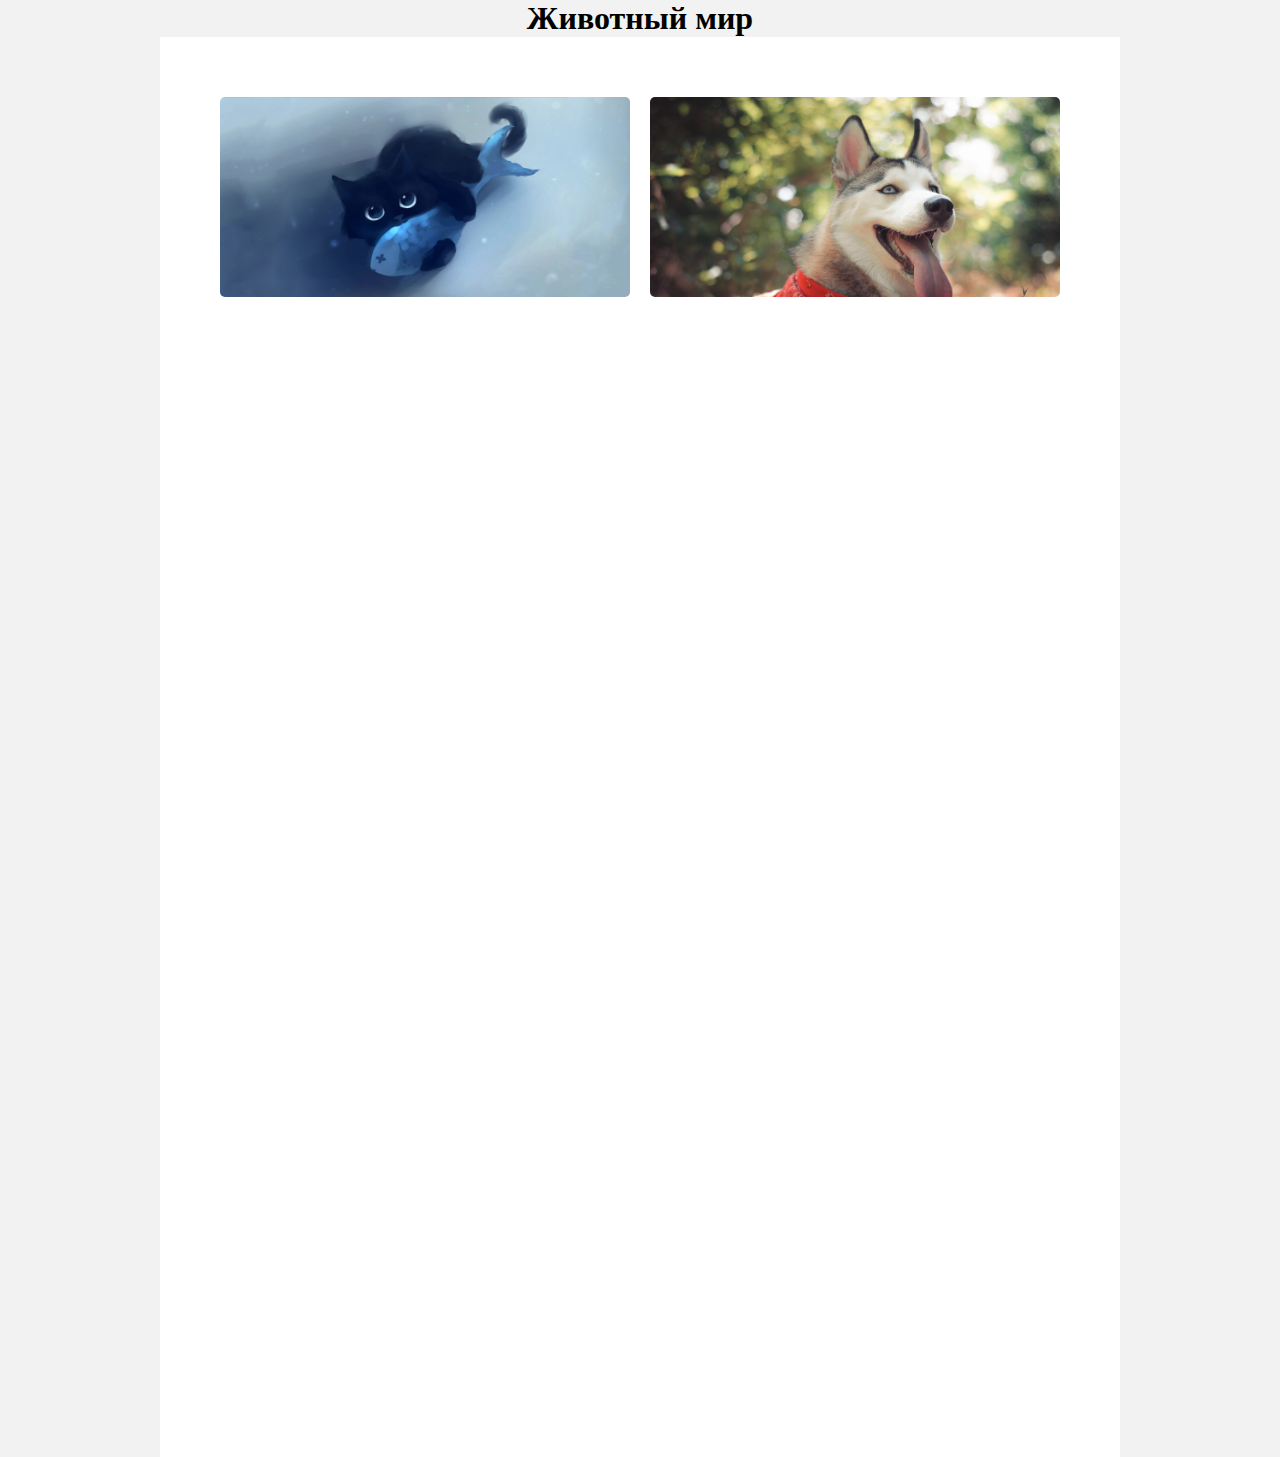
<file: project2/index.html>
<!DOCTYPE html>
<html lang="en">
<head>
    <meta charset="UTF-8">
    <meta http-equiv="X-UA-Compatible" content="IE=edge">
    <meta name="viewport" content="width=device-width, initial-scale=1.0">
    <title>Gallery</title>
    <link rel="stylesheet" href="./style/style.css">
    <link rel="stylesheet" href="./style/media.css">
</head>
<body>
    <header>
        <h1>Животный мир</h1>
    </header>
    <main>
        <div class="item item-1"></div>
        <div class="item item-2"></div>
        <div class="item item-3"></div>
        <div class="item item-4"></div>
        <div class="item item-5"></div>
        <div class="item item-6"></div>
        <div class="item item-7"></div>
        <div class="item item-8"></div>
        <div class="item item-9"></div>
        <div class="item item-10"></div>
        <div class="item item-11"></div>
        <div class="item item-12"></div>
    </main>
    
</body>
</html>

<!-- 
    бывают блочные и строчные элементы:
    1. Блочные занимают 100% ширины родительского блока
    2. Строчные же занимаются столько ширины, сколько им требуется

    Строчные элементы можно использовать внутри блочных, но не наоборот.
    Блочные можно исользовать внутри блочных.

    Д/З. 
-->
</file>
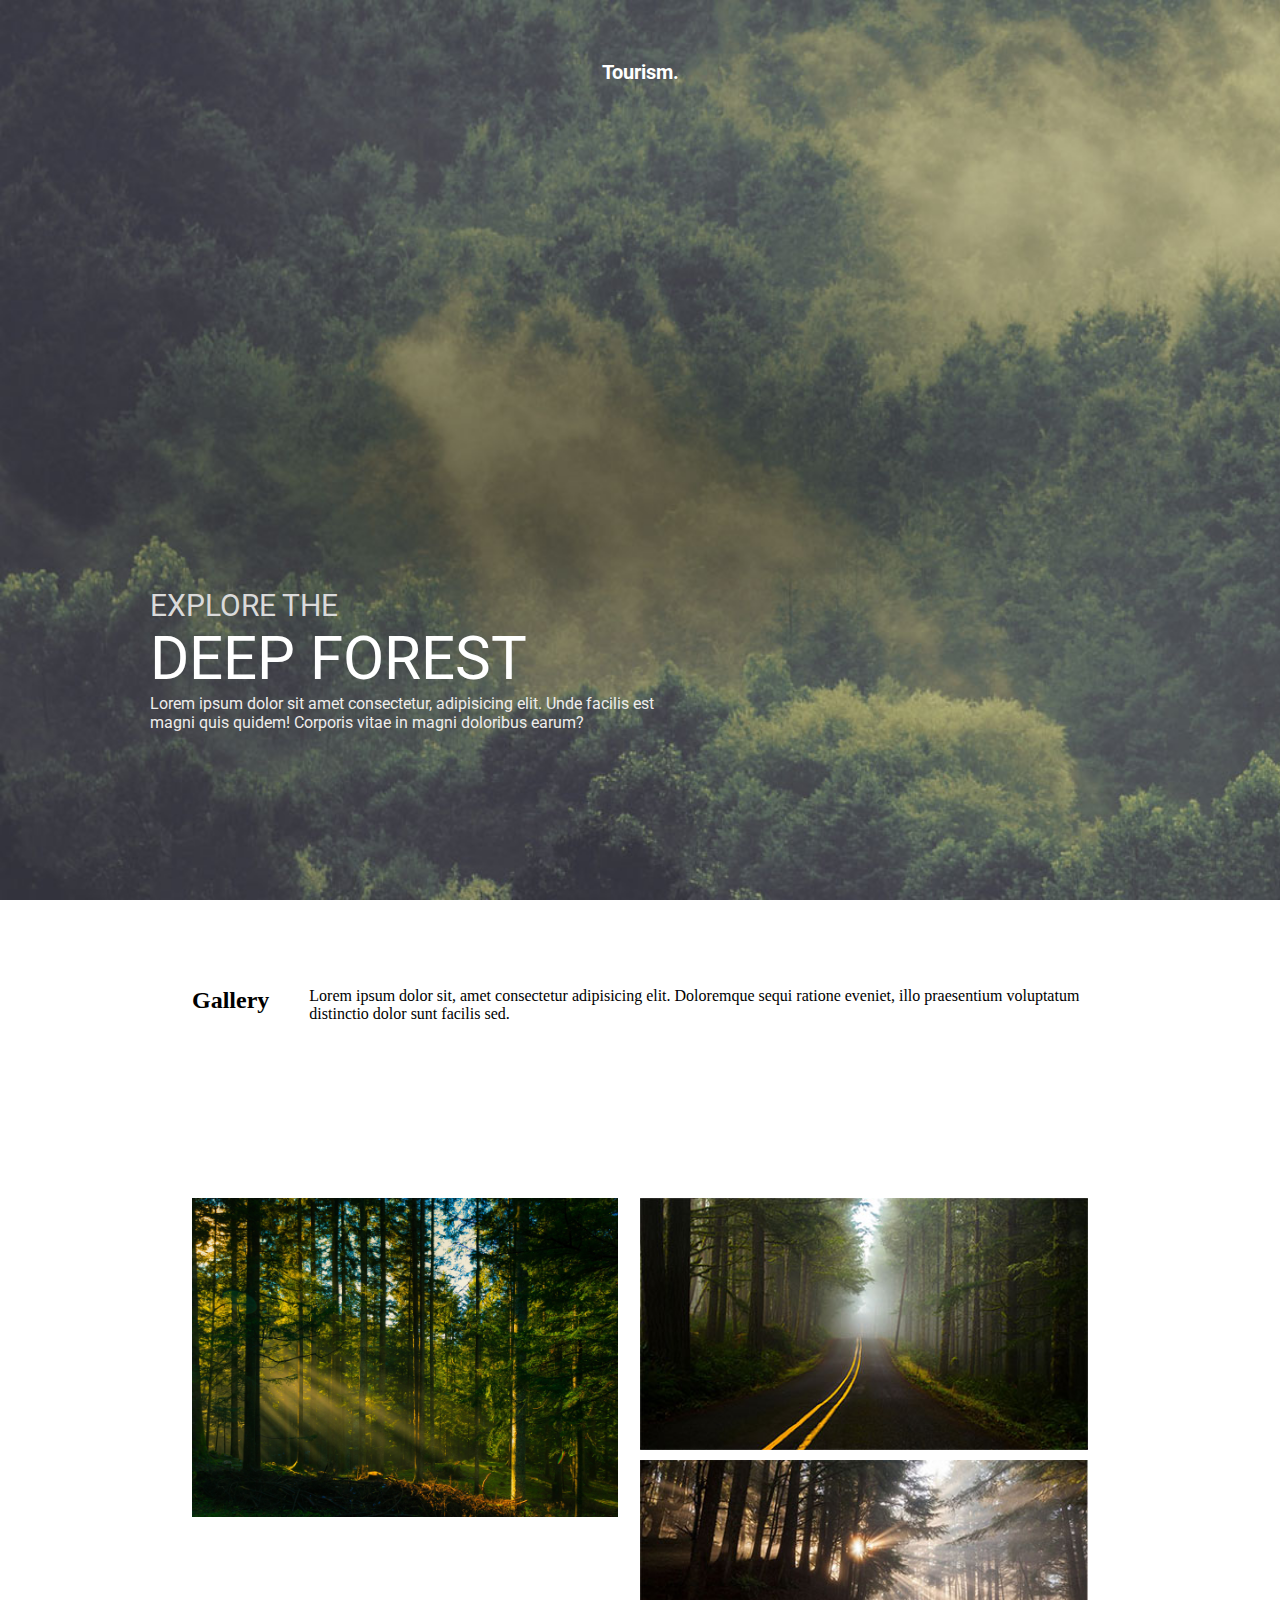
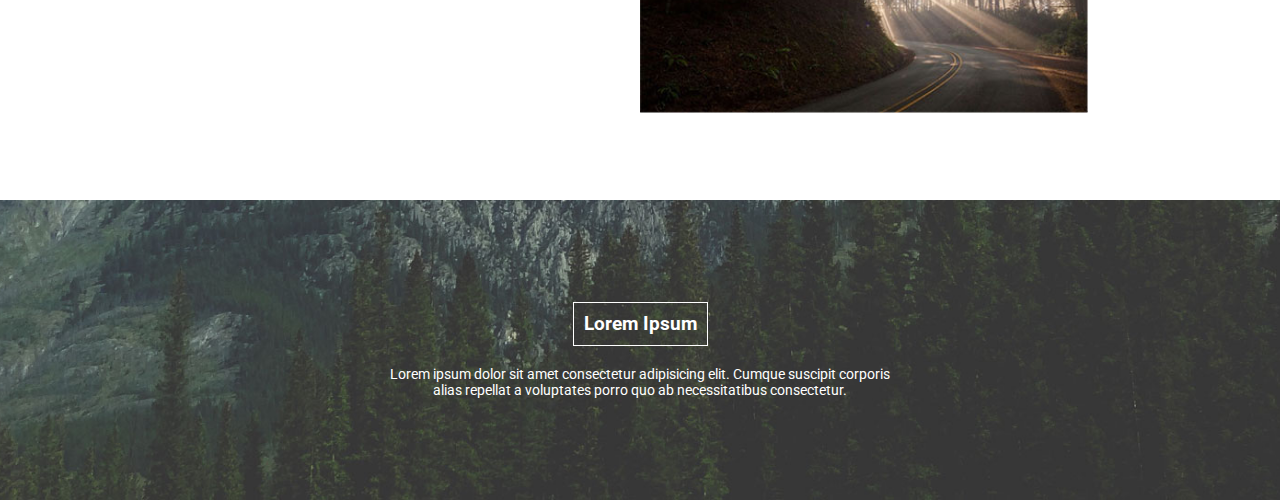
<file: project3/index.html>
<!DOCTYPE html>
<html lang="en">

<head>
    <meta charset="UTF-8">
    <meta http-equiv="X-UA-Compatible" content="IE=edge">
    <meta name="viewport" content="width=device-width, initial-scale=1.0">
    <title>Document</title>
    <link rel="preconnect" href="https://fonts.googleapis.com">
    <link rel="preconnect" href="https://fonts.gstatic.com" crossorigin>
    <link href="https://fonts.googleapis.com/css2?family=Roboto:wght@300&display=swap" rel="stylesheet">
    <link rel="stylesheet" href="./style/style.css">
    <link rel="stylesheet" href="./style/media.css">
</head>

<body>
    <!-- Туризм. Первая часть -->
    <header>
        <h1>Tourism.</h1>
        <div class="header-text">
            <p class="text-first">Explore The</p>
            <p class="text-second">Deep Forest</p>
            <p class="text-third">Lorem ipsum dolor sit amet consectetur, adipisicing elit.
                Unde facilis est magni quis quidem! Corporis
                vitae in magni doloribus earum?</p>
        </div>
    </header>
    <!-- Туризм. Вторая часть -->
    <main>
        <section class="gallery-text">
            <h2>Gallery</h2>
            <p>Lorem ipsum dolor sit, amet consectetur adipisicing elit. Doloremque sequi ratione eveniet, illo
                praesentium voluptatum distinctio dolor sunt facilis sed.</p>
        </section>
        <section class="gallery-img">
            <div class="gallery-left">
                <img src="./img/img21.jpg" class="first-img" alt="">
            </div>
            <div class="gallery-right">
                <img src="./img/img22.jpg" class="second-img" alt="">
                <img src="./img/img23.jpg" class="third-img" alt="">
            </div>
        </section>
    </main>
    <!-- Туризм. Третья часть -->
    <footer>
        <h3>Lorem Ipsum</h3>
        <p>Lorem ipsum dolor sit amet consectetur adipisicing elit. Cumque suscipit corporis alias repellat a voluptates
            porro quo ab necessitatibus consectetur.</p>
    </footer>
</body>

</html>
<!-- 

    Ctrl+A - выделить всё
    Ctrl+K+F - отформатировать код
    Ctrl + / - добавить

    header - шапка сайта
    main - основная/информационная часть сайта
    footer - подвал сайта
    section - какая-либо секция 
    article - статья, небольшой блок сайта
    
    Задание:  h3 и p в колонку
 -->
</file>
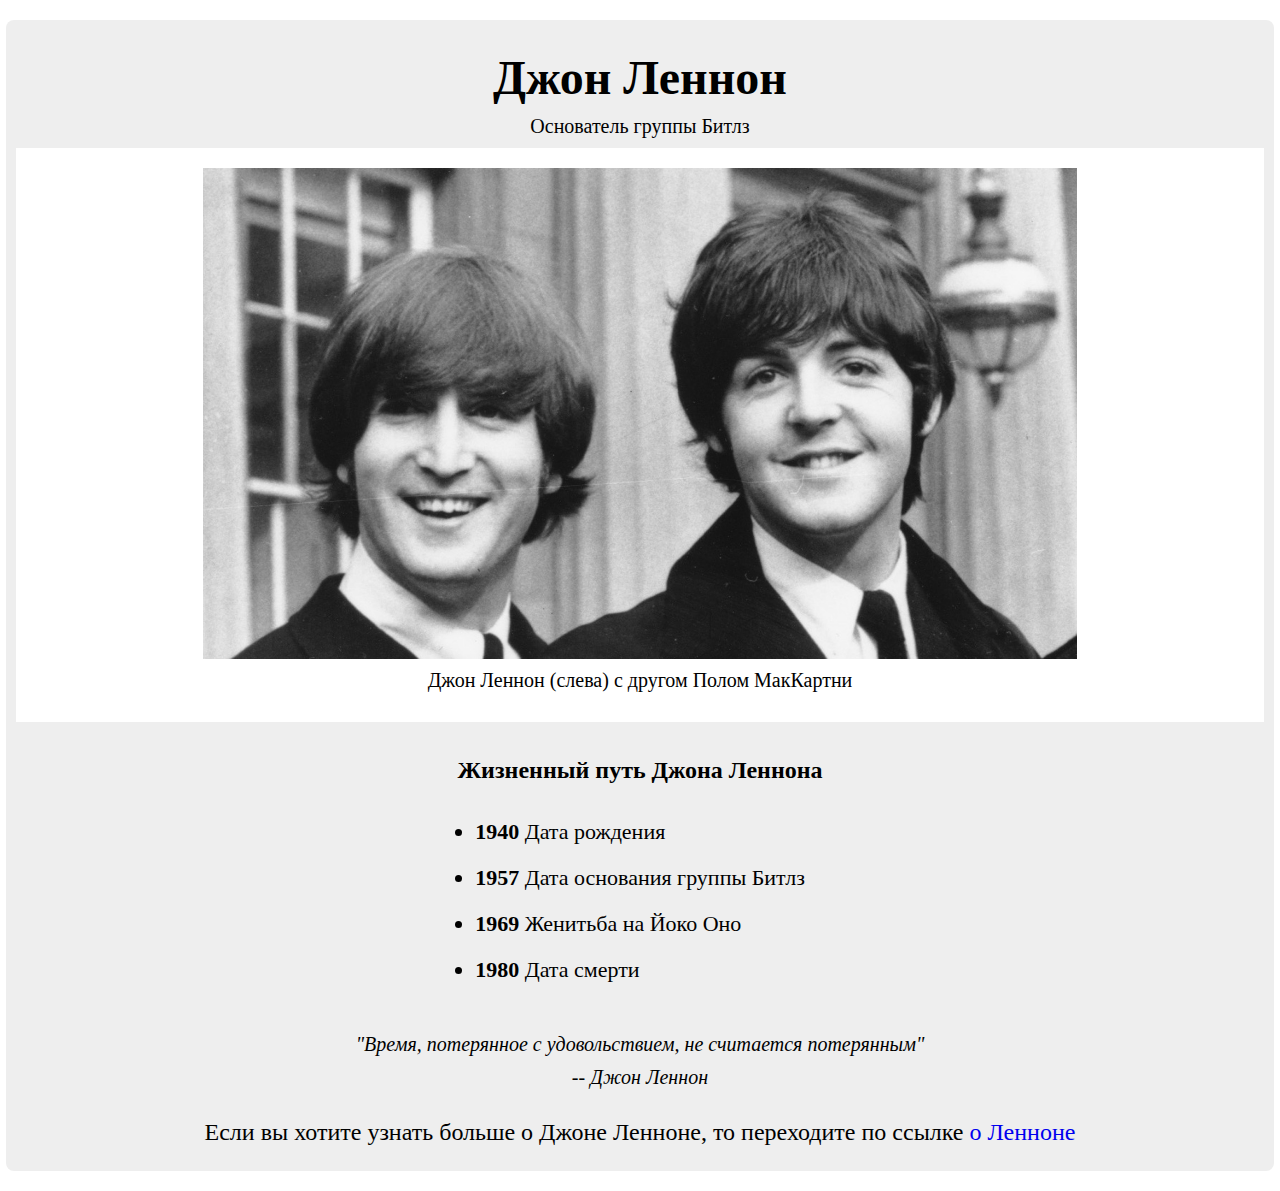
<file: project4/index.html>
<!DOCTYPE html>
<html lang="en">

<head>
    <meta charset="UTF-8">
    <meta http-equiv="X-UA-Compatible" content="IE=edge">
    <meta name="viewport" content="width=device-width, initial-scale=1.0">
    <title>John Lennon</title>
    <link rel="stylesheet" href="./style.css">
</head>

<body>
    <main>
        <h1>Джон Леннон</h1>
        <p>Основатель группы Битлз</p>

        <section class="photo">
            <img src="./img1.jpg" alt="">
            <p>Джон Леннон (слева) с другом Полом МакКартни</p>
        </section>

        <section class="timeline">
            <h2>Жизненный путь Джона Леннона</h2>
            <ul>
                <li>
                    <strong>1940</strong> Дата рождения
                </li>
                <li>
                    <strong>1957 </strong> Дата основания группы Битлз
                </li>
                <li>
                    <strong>1969</strong> Женитьба на Йоко Оно
                </li>
                <li>
                    <strong>1980</strong> Дата смерти
                </li>
            </ul>
        </section>

        <section class="quote">
            <p>"Время, потерянное с удовольствием, не считается потерянным"</p>
            <p>-- Джон Леннон</p>
        </section>

        <p class="more-info">
            Если вы хотите узнать больше о Джоне Ленноне, то переходите по ссылке
            <a target="_blank"
            href="https://ru.wikipedia.org/wiki/%D0%9B%D0%B5%D0%BD%D0%BD%D0%BE%D0%BD,_%D0%94%D0%B6%D0%BE%D0%BD">
            о Ленноне
            </a>
        </p>

    </main>
</body>

</html>

<!-- 
    ДЗ. Адаптировать страничку под экраны телефонов
    freecodecamp Responsive Web Design Principles, Flexbox
 -->
</file>
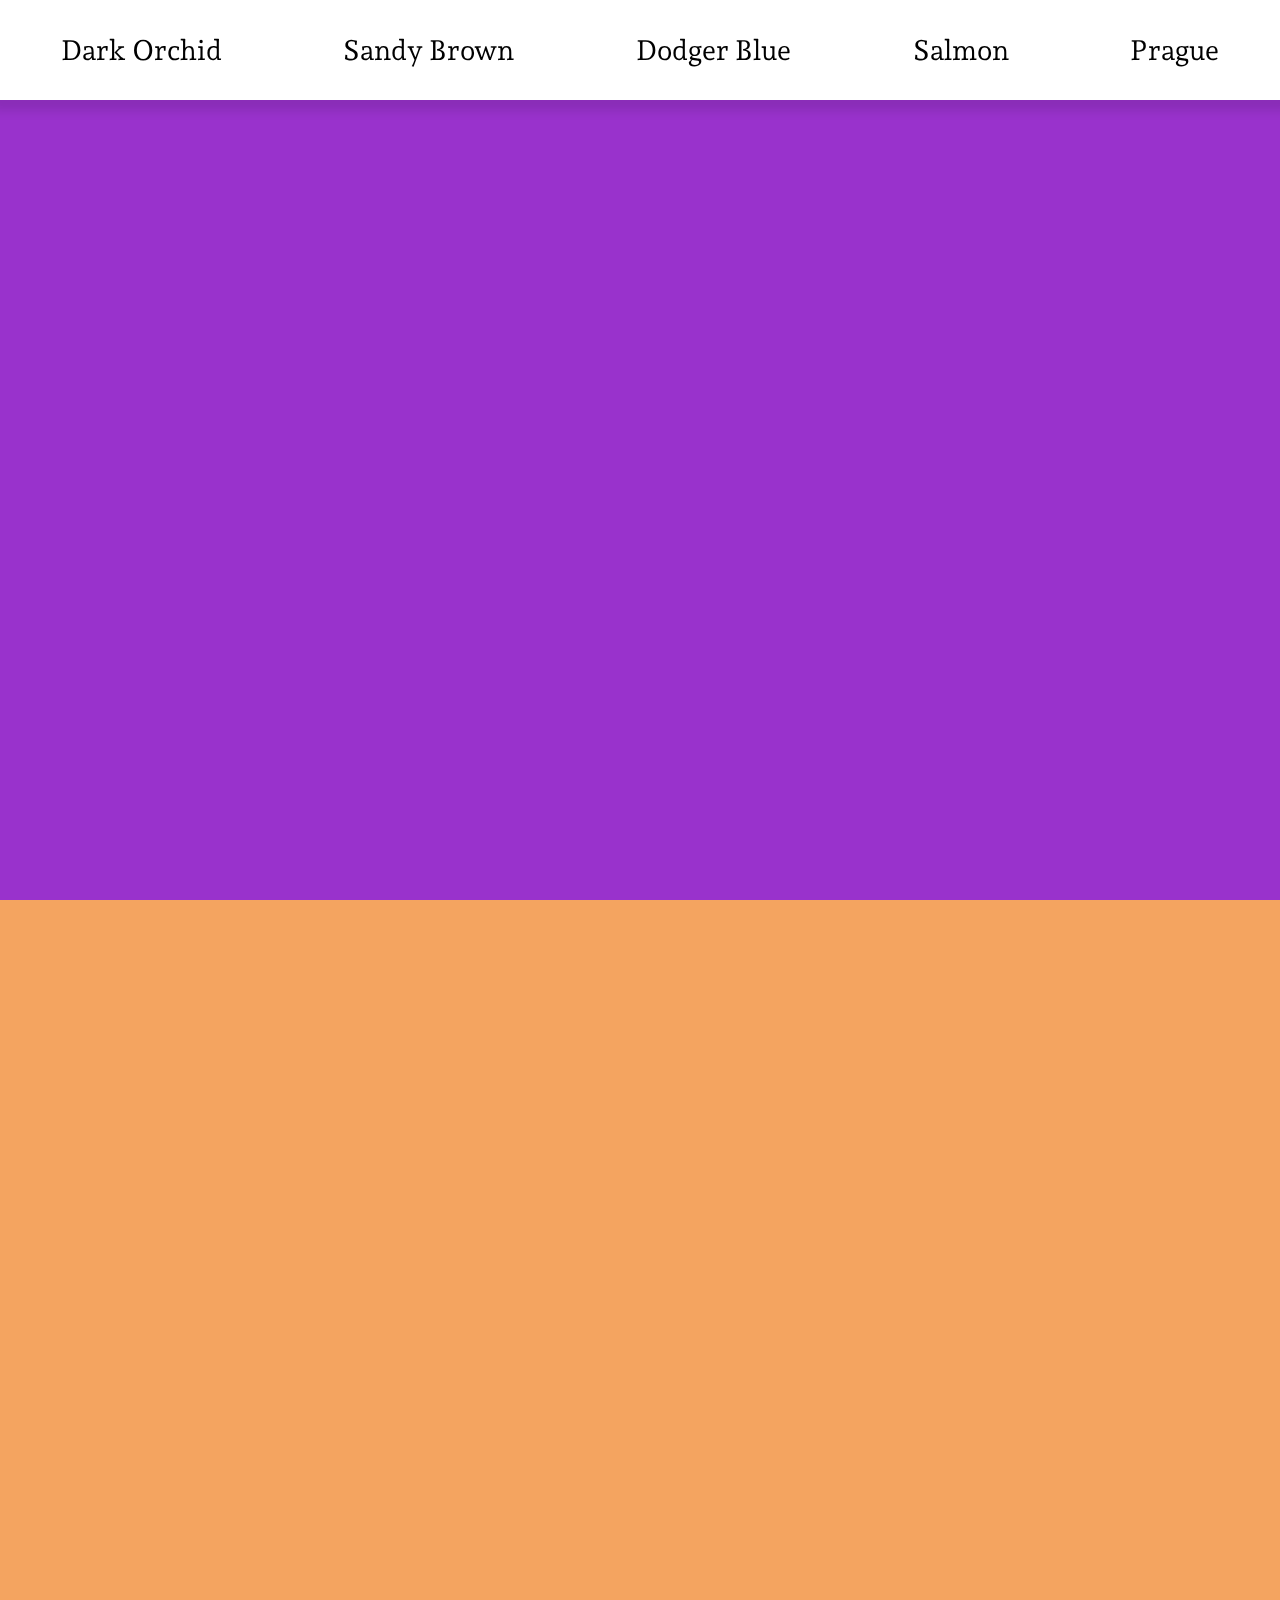
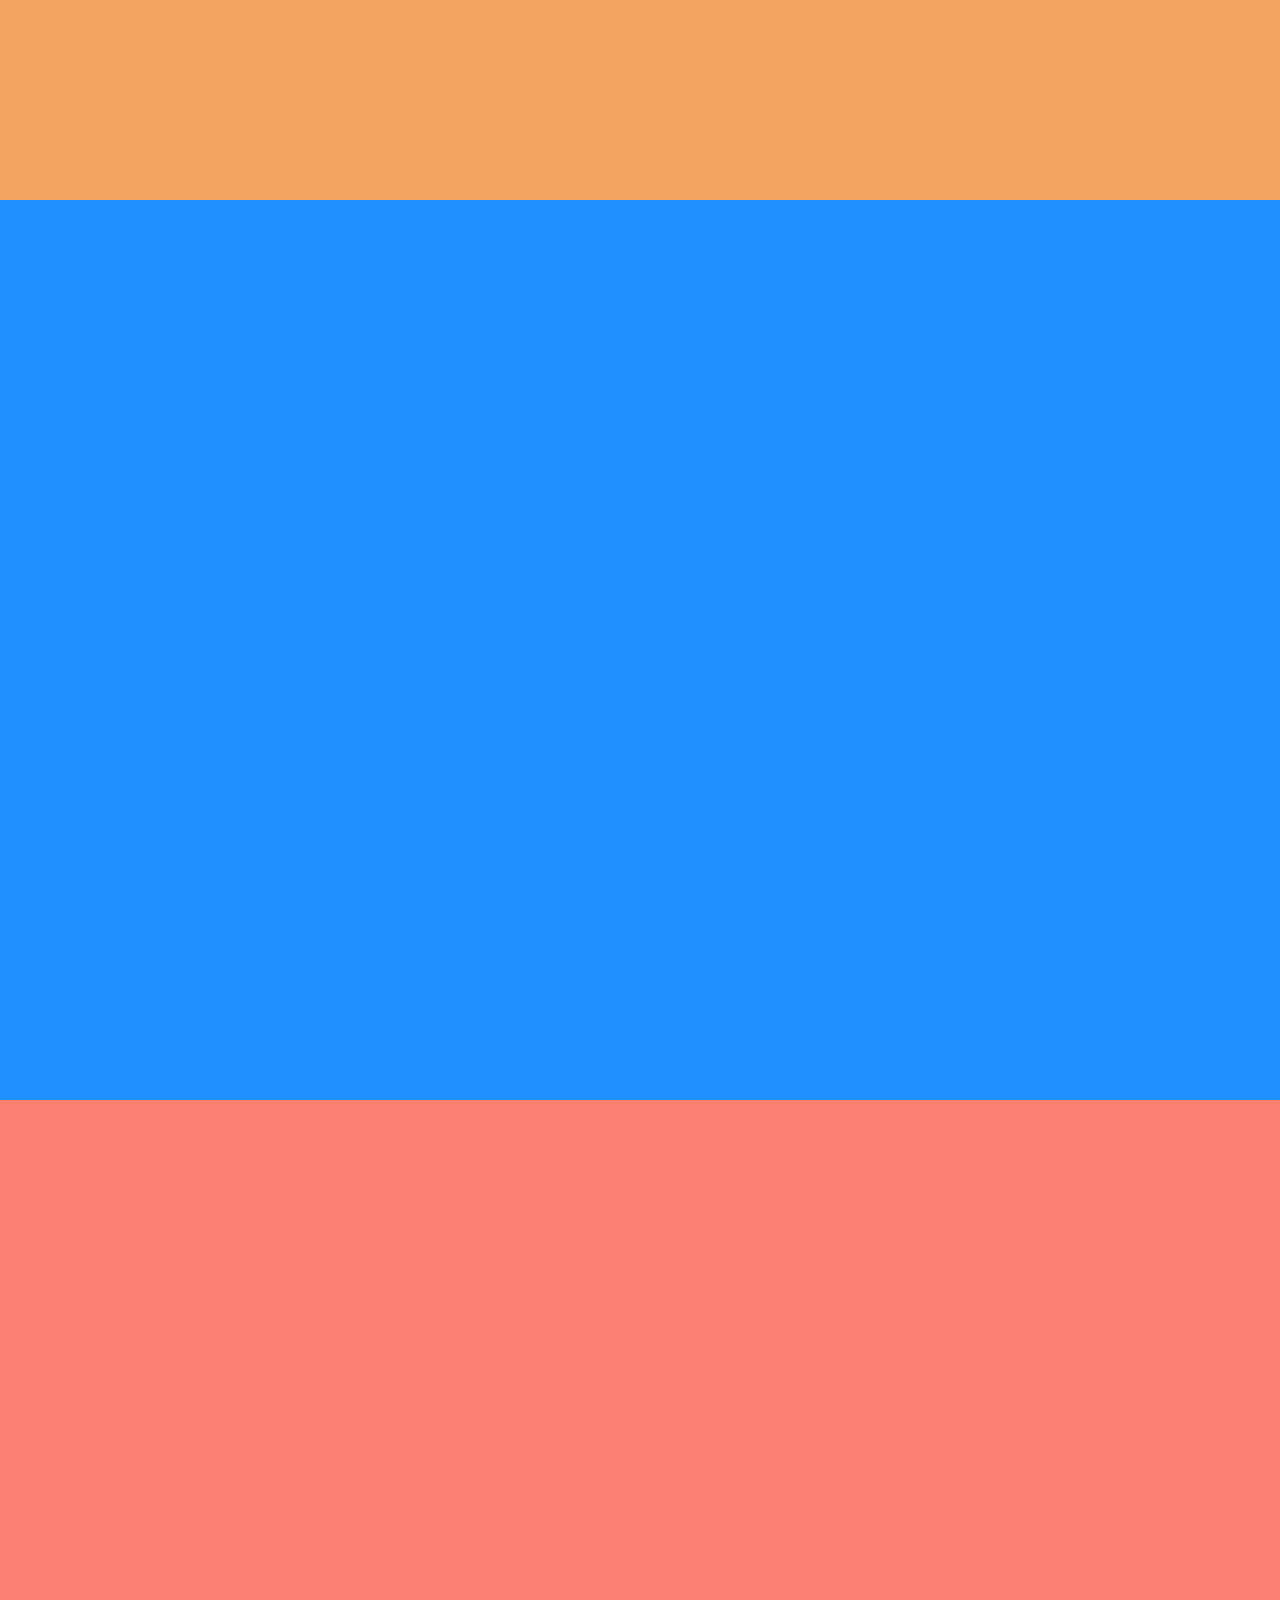
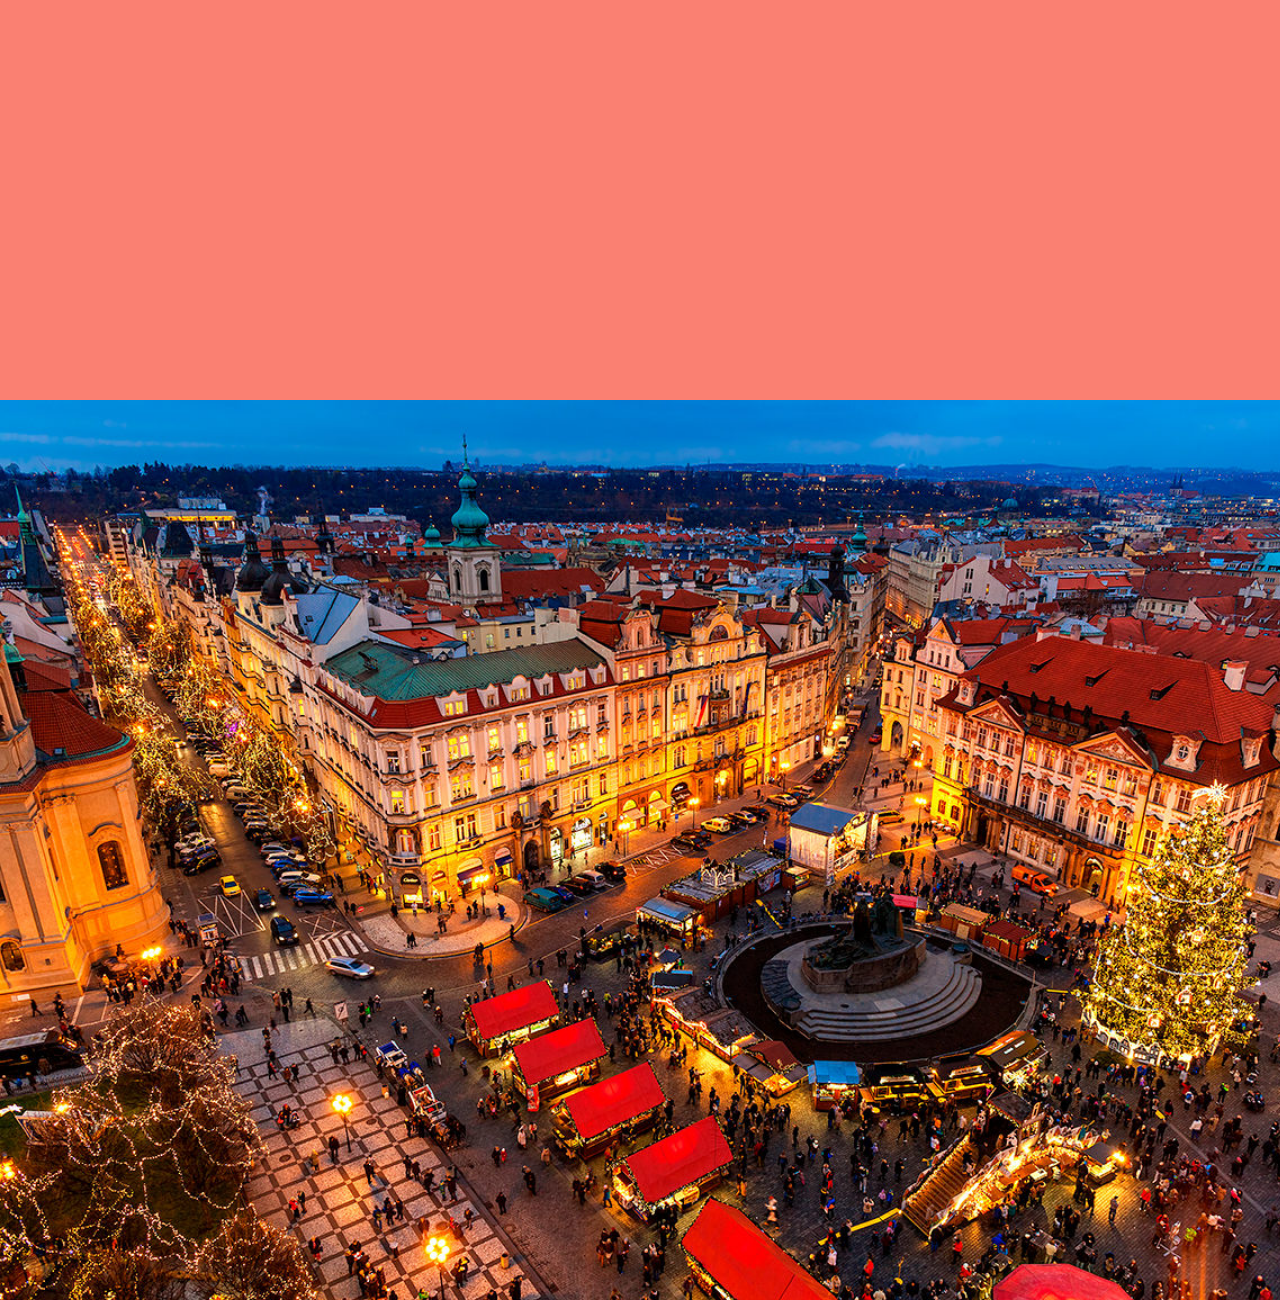
<file: project5/index.html>
<!DOCTYPE html>
<html lang="en">
<head>
    <meta charset="UTF-8">
    <meta http-equiv="X-UA-Compatible" content="IE=edge">
    <meta name="viewport" content="width=device-width, initial-scale=1.0">
    <title>Nav Menu</title>
    <link rel="stylesheet" href="./style.css">
    <link rel="preconnect" href="https://fonts.googleapis.com">
    <link rel="preconnect" href="https://fonts.gstatic.com" crossorigin>
    <link href="https://fonts.googleapis.com/css2?family=Andada+Pro:ital,wght@0,500;1,500&display=swap" rel="stylesheet">
</head>
<body>
    <header>
        <nav>
            <a href="#darkOrchid">Dark Orchid</a>
            <a href="#sandyBrown">Sandy Brown</a>
            <a href="#dodgerBlue">Dodger Blue</a>
            <a href="#salmon">Salmon</a>
            <a href="#img">Prague</a>
        </nav>
    </header>
    <section id="darkOrchid"></section>
    <section id="sandyBrown"></section>
    <section id="dodgerBlue"></section>
    <section id="salmon"></section>
    <section id="img"></section>
</body>
</html>
</file>
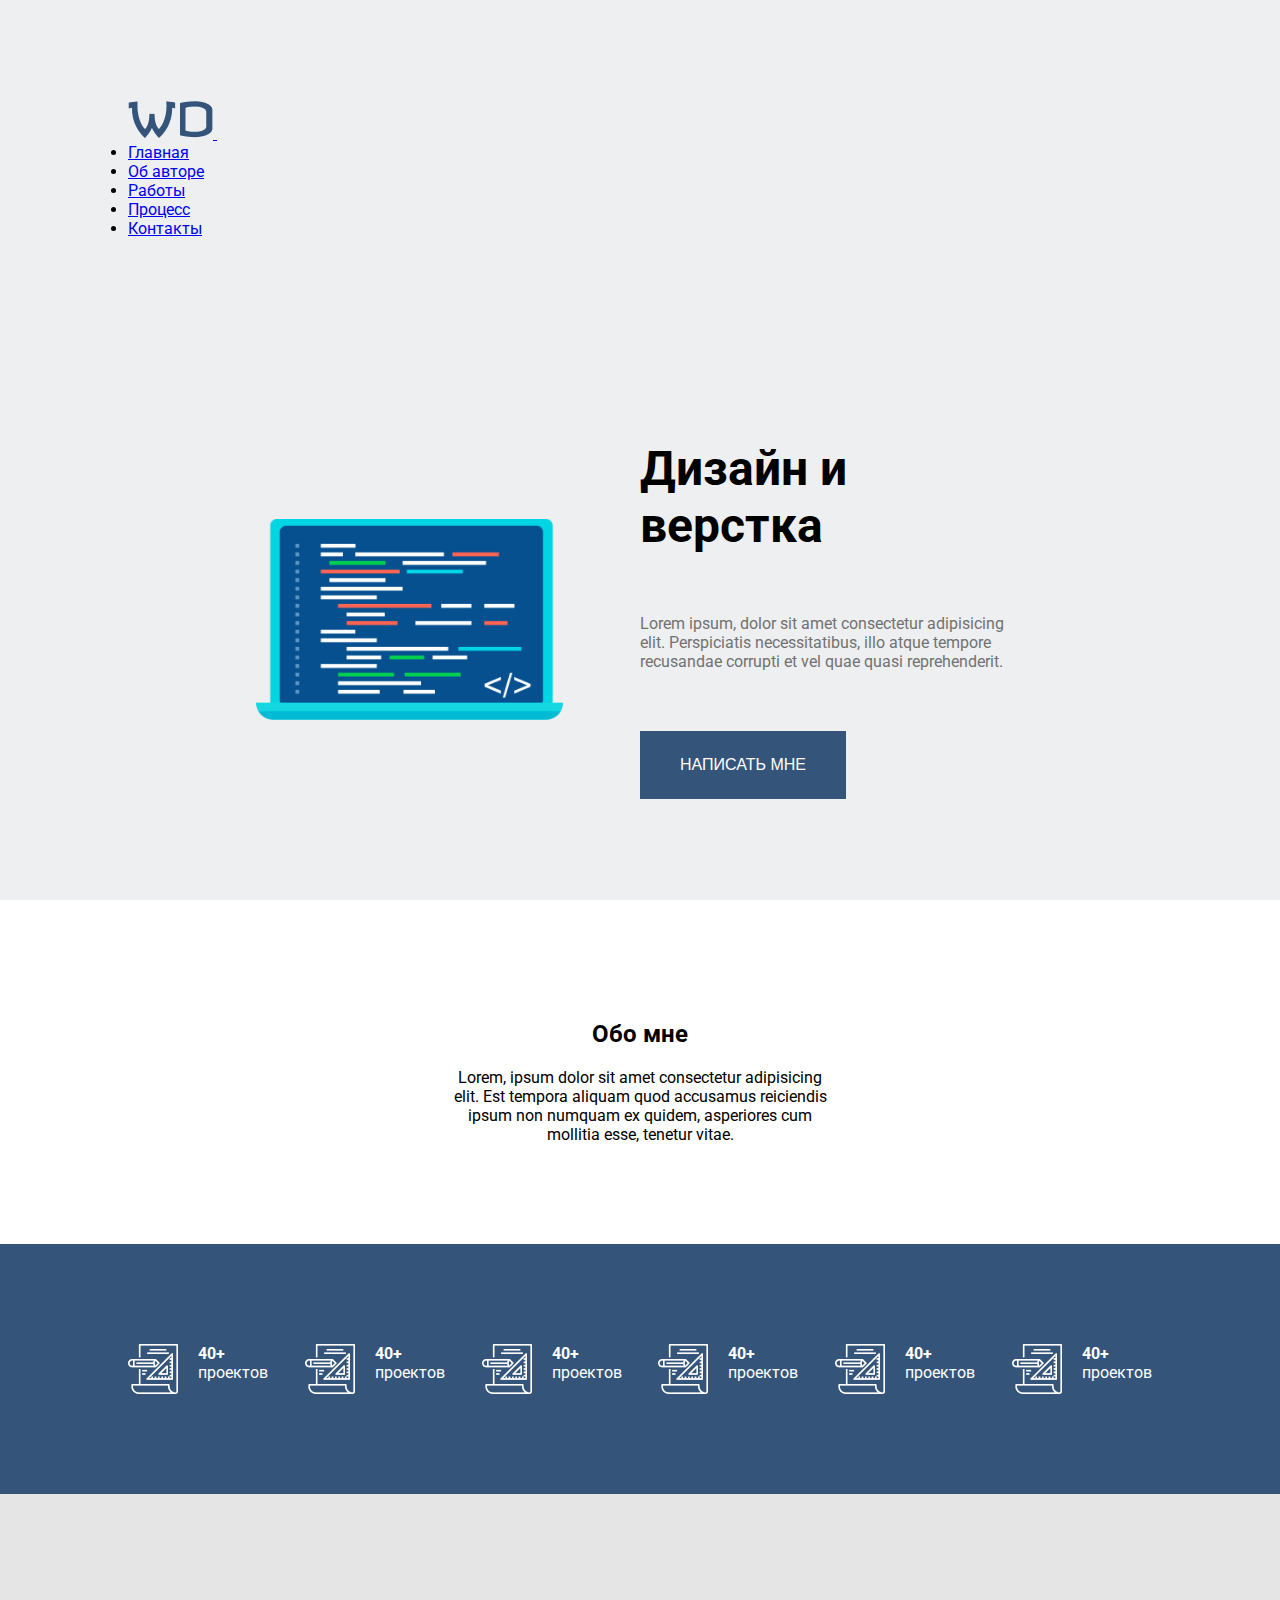
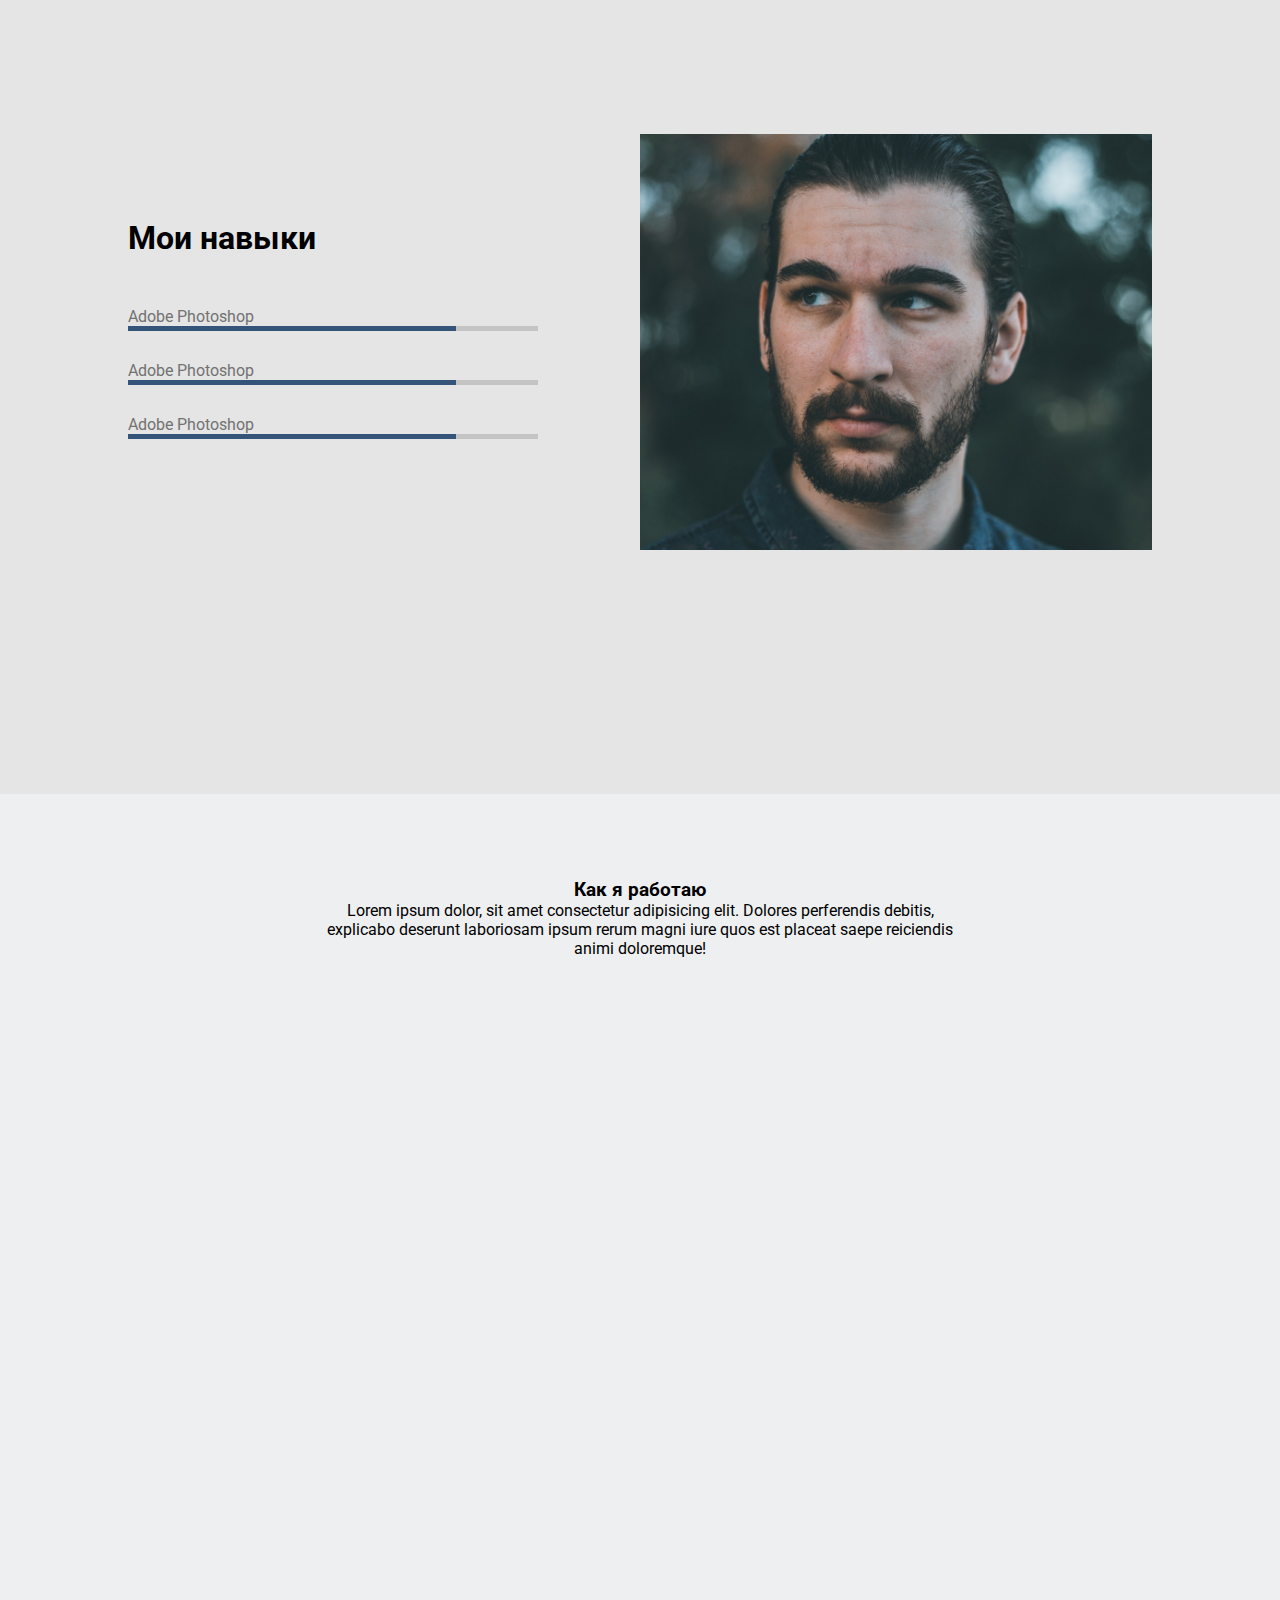
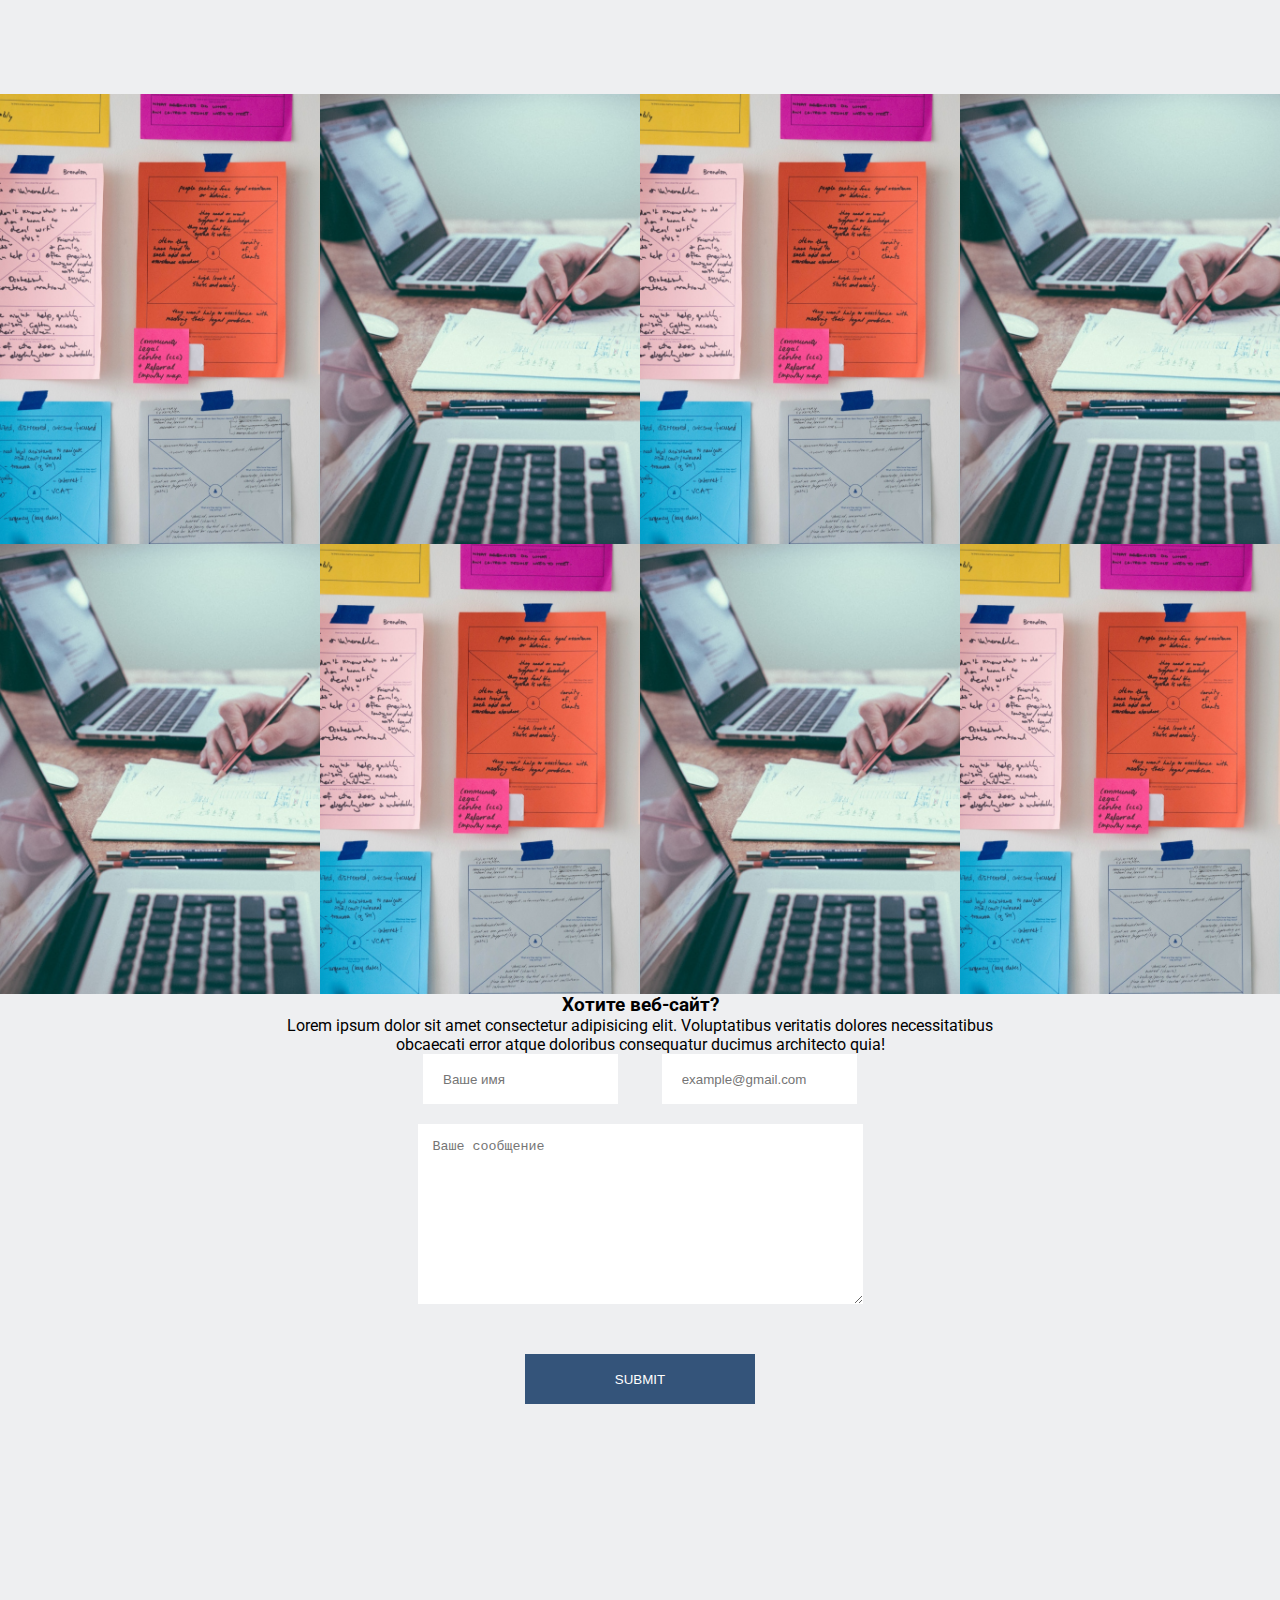
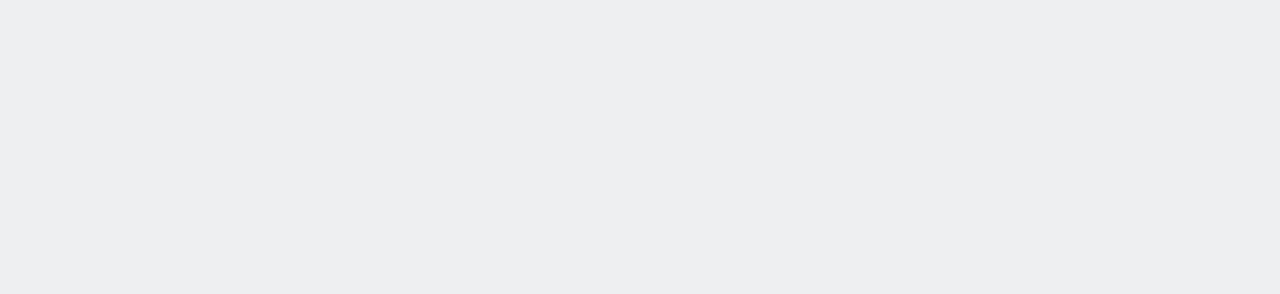
<file: project6/index.html>
<!DOCTYPE html>
<html lang="en">

<head>
    <meta charset="UTF-8">
    <meta http-equiv="X-UA-Compatible" content="IE=edge">
    <meta name="viewport" content="width=device-width, initial-scale=1.0">
    <title>Portfolio</title>
    <link href="https://cdn.jsdelivr.net/npm/bootstrap@5.0.2/dist/css/bootstrap.min.css" rel="stylesheet"
        integrity="sha384-EVSTQN3/azprG1Anm3QDgpJLIm9Nao0Yz1ztcQTwFspd3yD65VohhpuuCOmLASjC" crossorigin="anonymous">
    <script src="https://cdn.jsdelivr.net/npm/bootstrap@5.0.2/dist/js/bootstrap.bundle.min.js"
        integrity="sha384-MrcW6ZMFYlzcLA8Nl+NtUVF0sA7MsXsP1UyJoMp4YLEuNSfAP+JcXn/tWtIaxVXM"
        crossorigin="anonymous"></script>
    <link rel="stylesheet" href="./style/style.css">
    <link rel="stylesheet" href="./style/media.css">
    <link rel="preconnect" href="https://fonts.googleapis.com">
    <link rel="preconnect" href="https://fonts.gstatic.com" crossorigin>
    <link href="https://fonts.googleapis.com/css2?family=Roboto&display=swap" rel="stylesheet">
</head>

<body>
    <header>
        <nav class="navbar navbar-expand-lg navbar-light">
            <div class="container-fluid">
                <a class="navbar-brand" href="#">
                    <img src="./img/logo.png" alt="">
                </a>
                <button class="navbar-toggler" type="button" data-bs-toggle="collapse"
                    data-bs-target="#navbarSupportedContent" aria-controls="navbarSupportedContent"
                    aria-expanded="false" aria-label="Toggle navigation">
                    <span class="navbar-toggler-icon"></span>
                </button>
                <div class="collapse navbar-collapse" id="navbarSupportedContent">
                    <ul class="navbar-nav ms-auto mb-2 mb-lg-0">
                        <li class="nav-item">
                            <a class="nav-link active" aria-current="page" href="#">Главная</a>
                        </li>
                        <li class="nav-item">
                            <a class="nav-link" href="#">Об авторе</a>
                        </li>
                        <li class="nav-item">
                            <a class="nav-link" href="#">Работы</a>
                        </li>
                        <li class="nav-item">
                            <a class="nav-link" href="#">Процесс</a>
                        </li>
                        <li class="nav-item">
                            <a class="nav-link" href="#">Контакты</a>
                        </li>
                    </ul>
                </div>
            </div>
        </nav>
        <div class="header-info">
            <img src="./img/computer.png" alt="" class="info-img">
            <div class="info-text">
                <h1>Дизайн и верстка</h1>
                <p>Lorem ipsum, dolor sit amet consectetur adipisicing elit. Perspiciatis necessitatibus, illo atque
                    tempore recusandae corrupti et vel quae quasi reprehenderit.</p>
                <button>Написать мне</button>
            </div>
        </div>
    </header>
    <main>
        <section class="about-me">
            <h2 class="about-me-title">
                Обо мне
            </h2>
            <p class="about-me-text">
                Lorem, ipsum dolor sit amet consectetur adipisicing elit. Est tempora aliquam quod accusamus reiciendis
                ipsum non numquam ex quidem, asperiores cum mollitia esse, tenetur vitae.
            </p>
        </section>

        <section class="projects">
            <div class="projects-list">
                <div class="projects-item">
                    <img src="./img/project.png" alt="">
                    <p class="projects-text">
                        <strong>40+</strong> <br>
                        проектов
                    </p>
                </div>
                <div class="projects-item">
                    <img src="./img/project.png" alt="">
                    <p class="projects-text">
                        <strong>40+</strong> <br>
                        проектов
                    </p>
                </div>
                <div class="projects-item">
                    <img src="./img/project.png" alt="">
                    <p class="projects-text">
                        <strong>40+</strong> <br>
                        проектов
                    </p>
                </div>
                <div class="projects-item">
                    <img src="./img/project.png" alt="">
                    <p class="projects-text">
                        <strong>40+</strong> <br>
                        проектов
                    </p>
                </div>
                <div class="projects-item">
                    <img src="./img/project.png" alt="">
                    <p class="projects-text">
                        <strong>40+</strong> <br>
                        проектов
                    </p>
                </div>
                <div class="projects-item">
                    <img src="./img/project.png" alt="">
                    <p class="projects-text">
                        <strong>40+</strong> <br>
                        проектов
                    </p>
                </div>
            </div>
        </section>

        <section class="my-skills">
            <div class="my-skills-wrapper">
                <div class="my-skills-text">
                    <h3 class="my-skills-title">Мои навыки</h3>
                    <div class="my-skills-list">
                        <div class="my-skills-item">
                            <p class="my-skill">Adobe Photoshop</p>
                            <div class="my-skill-container">
                                <div class="my-skill-bar"></div>
                            </div>
                        </div>
                        <div class="my-skills-item">
                            <p class="my-skill">Adobe Photoshop</p>
                            <div class="my-skill-container">
                                <div class="my-skill-bar"></div>
                            </div>
                        </div>
                        <div class="my-skills-item">
                            <p class="my-skill">Adobe Photoshop</p>
                            <div class="my-skill-container">
                                <div class="my-skill-bar"></div>
                            </div>
                        </div>
                    </div>
                </div>
                <div class="my-skills-img">
                    <img src="./img/myphoto.png" alt="">
                </div>
            </div>
        </section>

        <section class="process">
            <div class="process-text">
                <h3 class="process-title">Как я работаю</h3>
                <p class="process-descr">Lorem ipsum dolor, sit amet consectetur adipisicing elit. Dolores perferendis
                    debitis, explicabo deserunt laboriosam ipsum rerum magni iure quos est placeat saepe reiciendis
                    animi doloremque!</p>
            </div>
            <div class="process-video">
                <iframe width="100%" height="480px" src="https://www.youtube.com/embed/Qpm9FI1uUDQ"
                    title="YouTube video player" frameborder="0"
                    allow="accelerometer; autoplay; clipboard-write; encrypted-media; gyroscope; picture-in-picture"
                    allowfullscreen></iframe>
            </div>
        </section>

        <section class="my-projects">
            <div class="my-project-item sticker">
                <div class="item-hover">
                    <img src="./img/eye-icon.png" alt="">
                </div>
            </div>
            <div class="my-project-item computer">
                <div class="item-hover">
                    <img src="./img/eye-icon.png" alt="">
                </div>
            </div>
            <div class="my-project-item sticker">
                <div class="item-hover">
                    <img src="./img/eye-icon.png" alt="">
                </div>
            </div>
            <div class="my-project-item computer">
                <div class="item-hover">
                    <img src="./img/eye-icon.png" alt="">
                </div>
            </div>
            <div class="my-project-item computer">
                <div class="item-hover">
                    <img src="./img/eye-icon.png" alt="">
                </div>
            </div>
            <div class="my-project-item sticker">
                <div class="item-hover">
                    <img src="./img/eye-icon.png" alt="">
                </div>
            </div>
            <div class="my-project-item computer">
                <div class="item-hover">
                    <img src="./img/eye-icon.png" alt="">
                </div>
            </div>
            <div class="my-project-item sticker">
                <div class="item-hover">
                    <img src="./img/eye-icon.png" alt="">
                </div>
            </div>
        </section>

        <section class="form-wrapper">
            <div class="form-text">
                <h3 class="form-title">Хотите веб-сайт?</h3>
                <p class="form-descr">Lorem ipsum dolor sit amet consectetur adipisicing elit. Voluptatibus veritatis
                    dolores necessitatibus obcaecati error atque doloribus consequatur ducimus architecto quia!</p>
            </div>
            <form action="" class="form">
                <div class="form-main">
                    <input type="text" placeholder="Ваше имя">
                    <input type="email" placeholder="example@gmail.com">
                </div>
                <textarea name="your-message" id="your-message" cols="50" rows="10" placeholder="Ваше сообщение"></textarea>
                <input type="submit" class="submit">
            </form>
        </section>

    </main>
</body>

</html>

<!-- 
    ctrl + A - выделить все
    ctrl + K + F - отформатировать
-->
</file>
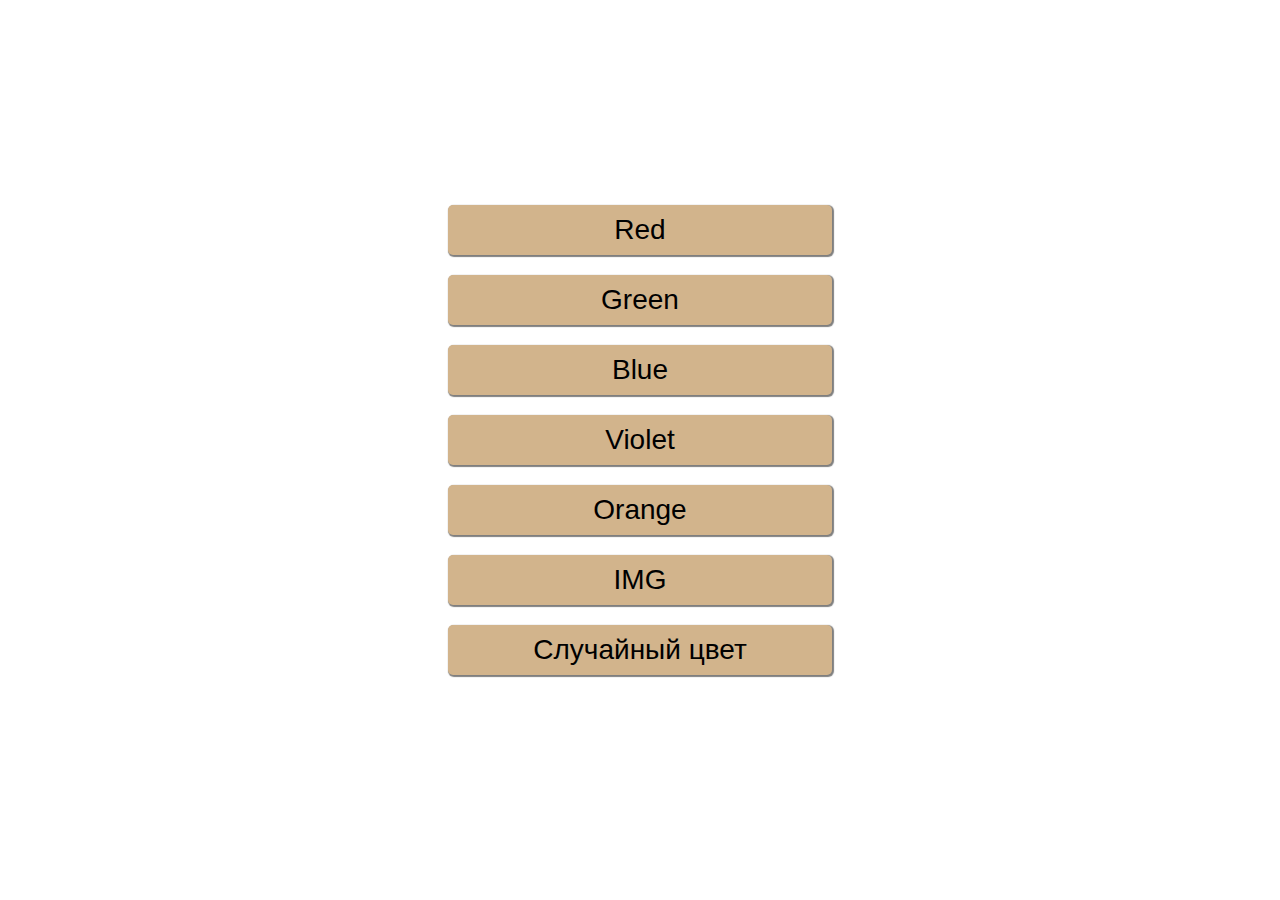
<file: project8/index.html>
<!DOCTYPE html>
<html lang="en">
<head>
    <meta charset="UTF-8">
    <title>Title</title>
    <link rel="stylesheet" href="./style.css">
</head>
<body>
<h1></h1>
    <main>
        <button class="item" id="red">Red</button>
        <button class="item" id="green">Green</button>
        <button class="item" id="blue">Blue</button>
        <button class="item">Violet</button>
        <button class="item">Orange</button>
        <button class="item" id="">IMG</button>
        <button class="item randomColor">Случайный цвет</button>
    </main>

    <script src="https://ajax.googleapis.com/ajax/libs/jquery/3.6.0/jquery.min.js"></script>
    <script src="script.js"></script>
</body>
</html>

<!--
button.className*N
className - название класса
N - количество элементов

DOM - document object model
Все теги при загрузке в браузере превращаются в объекты
С помощью js мы работаем с объектами в DOMе
-->
</file>
<file: project2/style/style.css>
* {
    margin: 0;
    padding: 0;
    box-sizing: border-box;
}
body {
    background-color: #f2f2f2;
}
h1 {
    text-align: center;
}
main {
    width: 75%;
    margin: auto;
    display: flex;
    flex-wrap: wrap;
    justify-content: center;
    background-color: white;
    padding: 50px;
}
.item {
    width: calc(50% - 20px);
    height: 200px;
    margin: 10px;
    border-radius: 5px;
    background-size: cover;
    background-repeat: no-repeat;
}
.item:hover {
    transform: scale(1.05) rotate(2deg);
}
.item-1 {
    background-image: url(../img/1.jpg);
}
.item-2 {
    background-image: url(../img/2.jpg);
}
/*  
Псевдоклассы.
 element:pseudoclass {
     property: value;
  }
 
  Д/з: 
  Стилизовать header
  на ширине меньше 768 сделать font-size для h1 - 28; поменять цвет на любой другой

 :hover - при наведении мыши
*/
</file>
<file: project2/style/media.css>
@media (max-width: 992px) {
    .item {
        height: 150px;
    }
}
@media (max-width: 768px) {
    .item {
        width: calc(100% - 20px);
    }
    h1 {
        font-size: 28px;
        color: coral;
    }
}

/* 

mobile-first - верстка изначально подстроеннная под моб.экраны
@media (mediaValue) {
    element {
        property: value;
    }
}

mediaValue 
1) max-width - меньше, чем данное значение ширины меняем свойства
2) min-width - больше, чем данное значение ширины меняем свойства 

*/
</file>
<file: project3/style/style.css>
* {
    margin: 0;
    padding: 0;
    box-sizing: border-box;
}
html, body, header {
    width: 100%;
    height: 100%;
}
/* Туризм. Первая часть */
header {
    color: white;
    background-image: url(../img/section-bg.jpg);
    background-size: cover;
    background-repeat: no-repeat;
    display: flex;
    flex-wrap: wrap;
    font-family: 'Roboto', sans-serif;
} 
h1 {
    width: 100%;
    text-align: center;
    padding-top: 60px;
    font-size: 20px;
}
.header-text {
    margin-left: 150px;
    align-content: center;
    width: 40%;
}
.text-first {
    font-size: 30px;
    color: rgb(218, 218, 218);
    text-transform: uppercase;
}
.text-second {
    font-size: 60px;
    text-transform: uppercase;
}
.text-third {
    color: rgb(238, 236, 236);
}
/* Туризм. Вторая часть */
main {
    height: 100%;
    display: flex;
    align-items: center;
    flex-wrap: wrap;
}
main section {
    width: 70%;
    margin: auto;
}
.gallery-text {
    display: flex;
}
h2 {
    margin-right: 40px;
}
.gallery-img {
    display: flex;
    justify-content: space-between;
}
.gallery-img img {
    display: block;
}
.gallery-img div {
    width: 50%;
}
.first-img {
    width: 95%;
}
.second-img {
    width: 100%;
    margin-bottom: 10px;
}
.third-img {
    width: 100%;
}
/* Туризм. Третья часть */
footer {
    height: 300px;
    background-image: url(../img/img3.jpg);
    background-size: cover;
    background-position: center;
    color: white;
    display: flex;
    justify-content: center;
    align-items: center;
    flex-direction: column;
    font-family: 'Roboto', sans-serif;
}
h3 {
    margin-bottom: 20px;
    border: 1px solid white;
    padding: 10px;
}
footer p {
    width: 40%;
    font-size: 14px;
    text-align: center;
}

/* border - граница блока 
   Npx - ширина рамки
   solid - одна линия
   color - цвет границы

   border: Npx solid color;
   ДЗ. разобраться с картинками. 
   Адаптировать footer. Тег p шириной как верхние section
   
    
*/
</file>
<file: project3/style/media.css>
@media (max-width: 480px) {
    .header-text {
        margin-left: 20px;
        width: 80%;
    }
    .gallery-text {
        display: block;
    }
    main section {
        width: 90%;
    }
    h2 {
        text-align: center;
        margin-right: 0;
        font-size: 40px;
        margin-bottom: 10px;
    }
    .gallery-text p {
        font-size: 22px;
        margin-bottom: 20px;
    }
    .gallery-img {
        display: block;
    }
    .gallery-img div {
        width: 100%;
    }
    .gallery-img img {
        width: 100%;
        margin-bottom: 10px;
    }
    footer p {
        width: 90%;
    }
}
</file>
<file: project4/style.css>
* { 
    margin: 0;
    padding: 0;
    box-sizing: border-box;
}
main {
    width: 99%; /* ширина блока */
    background-color: #eee; /* цвет фона */
    margin: 20px auto;
    border-radius: 8px;
    padding: 30px 10px 15px;
}
h1, p {
    text-align: center;
}
h1 {
    font-size: 48px;
}
p {
    margin: 10px 0 10px;
    font-size: 20px;
}
.photo {
    background-color: white;
    padding: 20px 0;
}
.photo img {
    display: block;
    margin: auto;
    width: 70%;
}
.timeline {
    display: flex;
    align-items: center;
    flex-direction: column;
}
h2 {
    padding: 35px 0;
}
ul {
    font-size: 22px;
}
li {
    margin-bottom: 20px;
}
.quote {
    font-style: italic; /* курсив */
    margin: 30px 0;
}
.more-info {
    font-size: 24px;
}
a {
    text-decoration: none; /* убирает подчеркивание у ссылки */
}
a:active {
    font-size: 28px; /* увеличивает шрифт по нажатию */
}
a:visited {
    color: grey; /* меняет цвет ссылки по которой кликнули */
}
</file>
<file: project5/style.css>
* {
    margin: 0;
    padding: 0;
    box-sizing: border-box;
}
html, body, section {
    height: 100%;
}
header {
    position: fixed;
    width: 100%;
}
nav {
    background-color: white;
    height: 100px;
    box-shadow: 1px 1px 10px 10px rgba(0, 0, 0, 0.1);
    display: flex;
    justify-content: space-around;
    align-items: center;
}
a {
    font-size: 28px;
    text-decoration: none; /* убирает подчеркивание у ссылок */
    font-family: 'Andada Pro', serif;
    color: black;
}
#darkOrchid {
    background-color: darkorchid;
}
#sandyBrown {
    background-color: sandybrown;
}
#dodgerBlue {
    background-color: dodgerblue;
}
#salmon {
    background-color: salmon;
}
#img {
    background-image: url(./img1.jpg);
    background-size: cover;
}
</file>
<file: project6/style/style.css>
* {
    margin: 0;
    padding: 0;
    box-sizing: border-box;
}
html, body, main { 
    height: 100%;
    font-family: 'Roboto', sans-serif;
}
header {
    height: 100%;
    background-color: #EEEFF1;
    display: flex;
    align-items: center;
    flex-wrap: wrap;
}
nav {
    width: 80%;
    margin: auto;
    display: flex;
    justify-content: space-between;
}
.nav-menu {
    width: 50%;
    display: flex;
    justify-content: space-between;
    text-transform: uppercase;
}
.menu-item {
    text-decoration: none;
    color: black;
}
.header-info {
    width: 60%;
    margin: auto;
    display: flex;
    justify-content: space-between;
    align-items: center;
    flex-wrap: wrap;
}
.info-img {
    display: block;
    width: 40%;
}
.info-text {
    width: 50%;
}
h1 {
    font-size: 48px;
}
.header-info p {
    font-size: 16px;
    color: #727272;
    padding: 60px 0;
}
.header-info button {
    background-color: #34547A;
    padding: 25px 40px;
    border: none;
    color: white;
    font-size: 16px;
    text-transform: uppercase;
}
/* Блок обо мне */
.about-me {
    display: flex;
    flex-direction: column;
    flex-wrap: wrap;
    align-items: center;
    padding: 120px 0 100px;
}
.about-me-title {
    text-align: center;
    margin-bottom: 20px;
}
.about-me-text {
    width: 30%;
    text-align: center;
}
/* Проекты */
.projects {
    background-color: #34547A;
    padding: 100px 0;
}
.projects-list {
    width: 80%;
    margin: auto;
    display: flex;
    justify-content: space-between;
}
.projects-item {
    display: flex;
}
.projects-item img {
    margin-right: 20px;
}
.projects-text {
    color: white;
}
/* Мои навыки */
.my-skills {
    height: 100%;
    background-color: #E5E5E5;
    display: flex;
}
.my-skills-wrapper {
    width: 80%;
    margin: auto;
    display: flex;
    align-items: center;
}
.my-skills-text {
    width: 50%;
}
.my-skills-img {
    width: 50%;
}
.my-skills-title {
    font-size: 32px;
    margin-bottom: 50px;
}
.my-skills-item {
    margin-bottom: 30px;
}
.my-skill {
    font-size: 16px;
    color: #727272;
}
.my-skills-img img {
    width: 100%;
}
.my-skill-container {
    width: 80%;
    height: 5px;
    background-color: #C4C4C4;
}
.my-skill-bar {
    width: 80%;
    height: 5px;
    background-color: #34547A;
}
/* Процесс работы */
.process {
    height: 100%;
    background-color: #EEEFF1;
    display: flex;
    align-items: center;
    flex-wrap: wrap;
}
.process-text {
    text-align: center;
}
.process-descr {
    width: 50%;
    margin: auto;
}
.process-video {
    width: 80%;
    margin: auto;
    display: flex;
    justify-content: center;
}
/* Мои проекты картинки */
.my-projects {
    height: 100%;
    display: flex;
    flex-wrap: wrap;
}
.my-project-item {
    width: 25%;
    height: 50vh;
}
.sticker {
    background-image: url(../img/sticker.png);
    background-size: cover;
}
.computer {
    background-image: url(../img/computer-project.png);
    background-size: cover;
}
.item-hover {
    height: 100%;
    background: linear-gradient(0deg, rgba(52, 84, 122, 0.8), rgba(52, 84, 122, 0.8));
    opacity: 0;
    display: flex;
    align-items: center;
    justify-content: center;
}
.item-hover:hover {
    opacity: 1;
}
.item-hover img {
    width: 100px;
    height: 100px;
}
/*
    Форма
*/
.form-wrapper {
    width: 100%;
    height: 100%;
    background-color: #EEEFF1;
}
.form-text, form {
    width: 60%;
    margin: auto;
}
form {
    display: flex;
    align-items: center;
    flex-direction: column;
    flex-wrap: wrap;
}
.form-title, .form-descr {
    text-align: center;
}
input, textarea {
    border: none;
}
.form-main {
    display: flex;
    justify-content: space-between;
}
input {
    width: 45%;
    height: 50px;
    padding: 20px;
    margin-bottom: 20px;
}
textarea {
    padding: 15px;
}
.submit {
    background-color: #34547A;
    width: 30%;
    padding: 0;
    margin-top: 50px;
    color: white;
    text-transform: uppercase;
}
</file>
<file: project6/style/media.css>
@media (max-width: 480px) {
    .header-info {
        width: 80%;
        display: flex;
        flex-direction: column;
        text-align: center;
    }
    .header-info p {
        padding: 10px 0;
    }
    .info-img {
        margin-top: 40px;
        width: 80%;
    }
    .about-me-text {
        width: 80%;
        text-align: center;
    }
    .info-text {
        width: 80%;
    }
    .projects-list {
        flex-wrap: wrap;
    }
    .projects-item {
        margin: 10px;
    }
}
</file>
<file: project8/style.css>
* {
    margin: 0;
    padding: 0;
    box-sizing: border-box;
}
html, body, main {
    height: 100%;
}
main {
    width: 30%;
    margin: auto;
    display: flex;
    flex-direction: column;
    justify-content: center; /* центрирование по вертикали */
}
.item {
    height: 50px;
    background-color: tan;
    margin-bottom: 20px;
    border: none;
    font-size: 28px;
    border-radius: 5px;
    box-shadow: 1px 1px 1px 1px rgba(0,0,0,0.5);
}
.item:hover {
    background-color: rgb(34, 205, 17);
}
.item:active {
    transform: scale(0.98);
    box-shadow: none;
}
</file>
